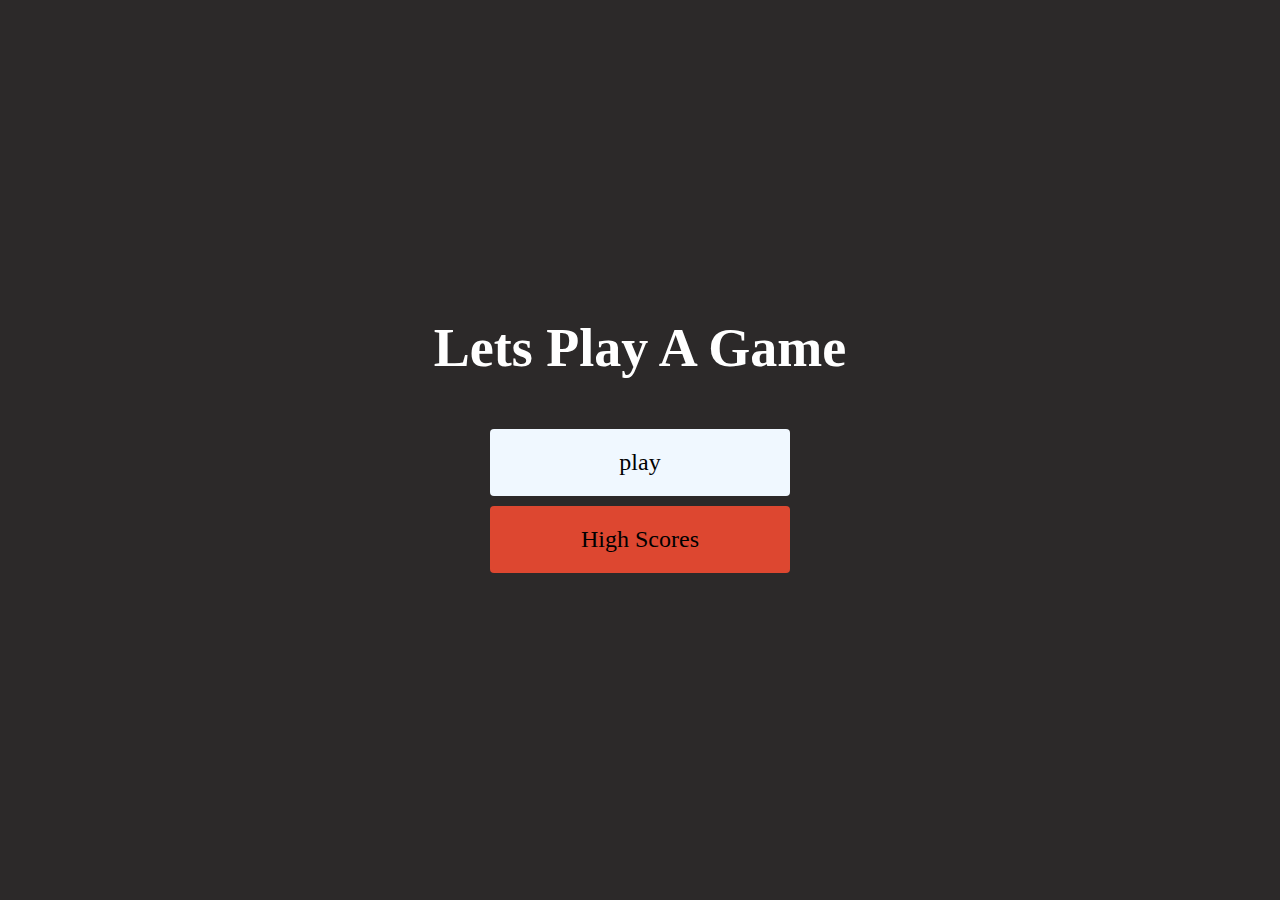
<file: index.html>
<!DOCTYPE html>
<html lang="en">
<head>
    <meta charset="UTF-8">
    <meta http-equiv="X-UA-Compatible" content="IE=edge">
    <meta name="viewport" content="width=device-width, initial-scale=1.0">
    <link rel="stylesheet" href="style.css">
    <title>Home Page</title>
</head>
<body>
    <div class="container">
        <div id="home" class="flex-column flex-center">
            <h1>Lets Play A Game</h1>
            <a href="/game.html" class="btn">play</a>
            <a href="/highscores.html" id="highscore-btn" class="btn">High Scores</a>
        </div>
    </div>
</body>
</html>
</file>
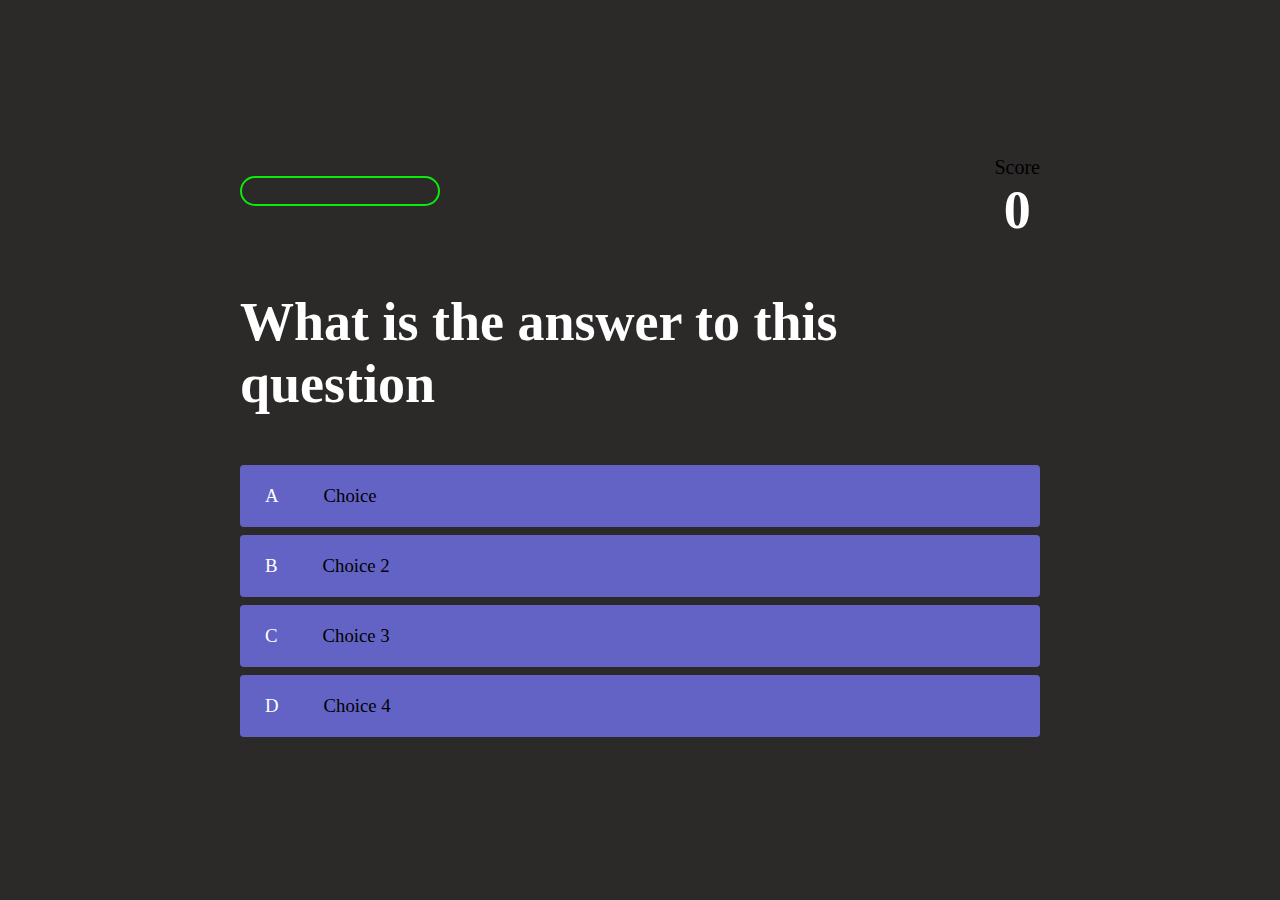
<file: game.html>
<!DOCTYPE html>
<html lang="en">
<head>
    <meta charset="UTF-8">
    <meta http-equiv="X-UA-Compatible" content="IE=edge">
    <meta name="viewport" content="width=device-width, initial-scale=1.0">
    <title>Quiz Page</title>
    <link rel="stylesheet" href="style.css">
    <link rel="stylesheet" href="game.css">
</head>
<body>
    <div class="container">
        <div id="game" class="justify-center flex-column">
            <div id="hud">
                <div class="hud-item">
                    <p id="progressText" class="hud-prefix"></p>
                    <div id="progressBar">
                        <div id="progressBarFull"></div>
                    </div>
                </div>
                <div class="hud-item">
                    <p class="hud-prefix">
                        Score
                    </p>
                    <h1 class="hud-main-text" id="score">
                        0
                    </h1>
                </div>
            </div>
            <h1 id="question">What is the answer to this question</h1>
            <div class="choice-container">
                <p class="choice-prefix">A</p>
                <p class="choice-text" data-number="1">Choice</p>
            </div>
            <div class="choice-container">
                <p class="choice-prefix">B</p>
                <p class="choice-text" data-number="2">Choice 2</p>
            </div>
            <div class="choice-container">
                <p class="choice-prefix">C</p>
                <p class="choice-text" data-number="3">Choice 3</p>
            </div>
            <div class="choice-container">
                <p class="choice-prefix">D</p>
                <p class="choice-text" data-number="4">Choice 4</p>
            </div>
         
        </div>
    </div>
    <script src="/game.js"></script> 
</body>
</html>
</file>
<file: style.css>
:root {
    background-color: rgb(44, 41, 41);
}

* {
    box-sizing: border-box;
    margin: 0;
    padding: 0;
    font-size: 62.5%;
    font-family: chalkdust, fantasy;

}

h1 {
    font-size: 5.4rem;
    color: white;
    margin-bottom: 5rem;

}

h2 {
    font-size: 4.2rem;
    margin-bottom: 4rem;
}

.container {
    width: 100vw;
    height: 100vh;
    display: flex;
    justify-content: center;
    align-items: center;
    max-width: 80rem;
    margin: 0 auto;
    padding: 2rem;

}

.flex-column {
    display: flex;
    flex-direction: column;
}

.flex-center {
    justify-content: center;
    align-items: center;
}

.justify-center {
    justify-content: center;

}

.text-center {
    text-align: center;

}

.hidden {
    display: none;
}

.btn {
    font-size: 2.4rem;
    padding: 2rem 0;
    width: 30rem;
    text-align: center;
    margin-bottom: 1rem;
    text-decoration: none;
    color: black;
    background-color: aliceblue;
    border-radius: 4px;
}

.btn:hover {
    cursor: pointer;
    box-shadow: 0 0.4rem 1.4rem 0 rgb(101, 101, 204);

}

.btn[disabled]:hover {
    cursor: not-allowed;
    box-shadow: none;
    transform: none;
}

#highscore-btn {
    background-color: rgb(221, 71, 48);
}

#highscore-btn:hover {
    box-shadow: 0 0.4rem 0 black;
}
</file>
<file: game.css>
body {
    color: fff;

}


.choice-container {
    display: flex;
    margin-bottom: 0.8rem;
    width: 100%;
    border-radius: 4px;
    background: rgb(99, 99, 198);
    font-size: 3rem;
    min-width: 80rem;

}

.choice-container:hover {
    cursor: pointer;
    box-shadow: 0 0.4rem 0 blue;
    transform: scale(1.02);
}
.choice-prefix {
    padding: 2rem 2.5rem;
    color: white;
}

.choice-text {
    padding: 2rem;
    width: 100%;
}

.correct {
    background-color: rgb(52, 223, 52);
}

.incorrect {
    background-color: rgb(188, 62, 62);
}

#hud {
    display: flex;
    justify-content: space-between;

}

.hud-prefix {
    text-align: center;
    font-size: 2rem;
}

.hud-main-text {
    text-align: center;
}

#progressBar {
    width: 20rem;
    height: 3rem;
    border: 0.2rem solid rgb(12, 235, 12);
    margin-top: 2rem;
    border-radius: 50px;
    overflow: hidden;
}

#progressBarFull {
    height: 100%;
    background-color: rgb(12, 235, 12);
    width: 0%;
}

@media  screen and (max-width: 768px) {
    .choice-container {
        min-width: 40rem;
    }
}
</file>
